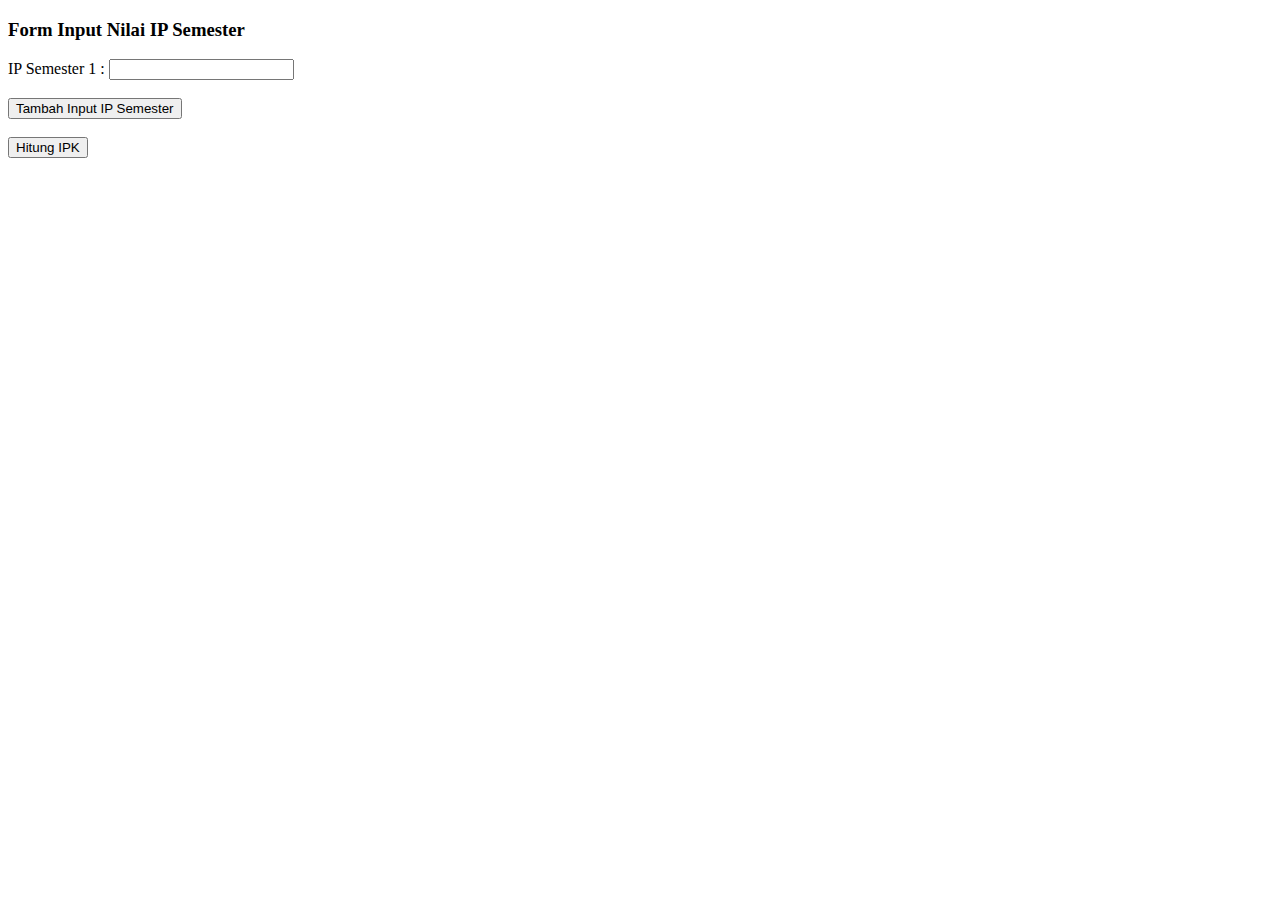
<file: PostTest8/index.html>
<!DOCTYPE html>
<html lang="en">
<head>
    <meta charset="UTF-8">
    <meta name="viewport" content="width=device-width, initial-scale=1.0">
    <title>PostTest8</title>
</head>
<body>
    <h3>Form Input Nilai IP Semester</h3>
    <form action="index.php" method="post">
    <label for="ip_smt1">IP Semester 1 : </label>
    <input type="text" name="ip_smt1"></br>

    <div id="kolom_input"></div>
    <br>
    <button type="button" id="tambah_input">Tambah Input IP Semester</button>
    <br><br>
    <input type="submit" value="Hitung IPK">
    </form>

    <script>
        var counter = 2;
        document.getElementById("tambah_input").addEventListener('click', function() {
            var newLabel = document.createElement('label');
            newLabel.setAttribute('for', 'ip_smt'+counter);
            newLabel.textContent = 'IP Semester ' + (counter) + ' : ';
            
            var newInput = document.createElement('input');
            newInput.type = 'text';
            newInput.name = 'ip_smt' + counter++;
            newInput.placeholder = 'IP Semester ' + (counter-1);

            document.getElementById('kolom_input').appendChild(newLabel);
            document.getElementById('kolom_input').appendChild(newInput);
            document.getElementById('kolom_input').appendChild(document.createElement('br'));
        });
    </script>
</body>
</html>
</file>
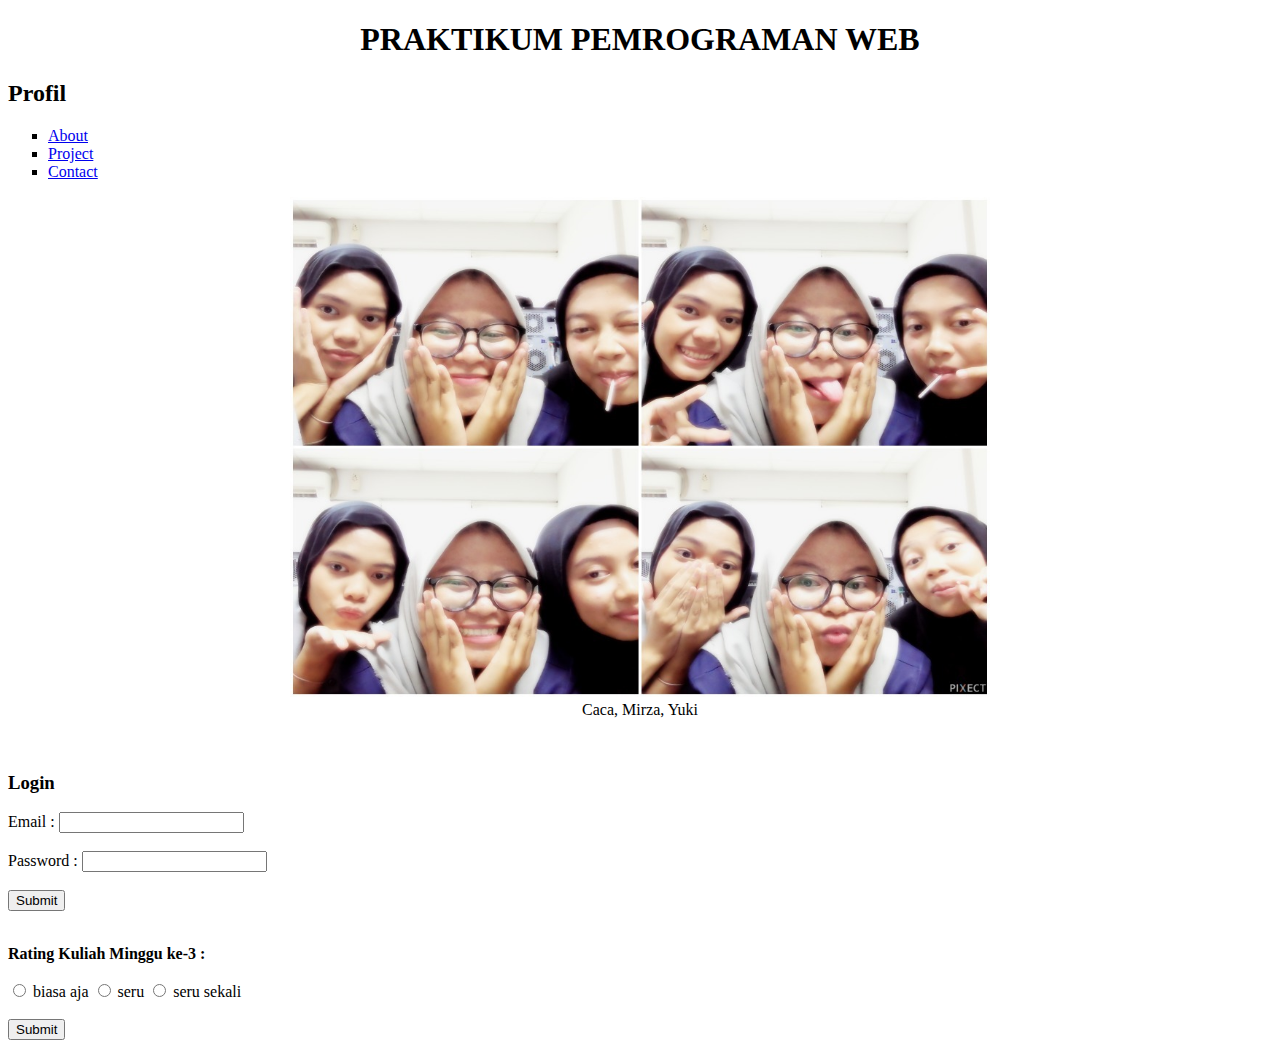
<file: praktikum 3.html>
<!DOCTYPE html>
<html lang="en">
<head>
    <meta charset="UTF-8">
    <meta name="viewport" content="width=device-width, initial-scale=1.0">
    <title>Post Test Praktikum 3</title>
</head>
<body>
    <center><h1>PRAKTIKUM PEMROGRAMAN WEB</h1></center>
    
    <h2><b>Profil </b></h2>
        <ul style="list-style-type:square;">
          <li><a href="#About">About</a></li>
          <li><a href="#Project">Project</a></li>
          <li><a href="#Contact">Contact</a></li>
        </ul> 
    
    <figure>
    <center><img src="foto praktikum 3/WhatsApp Image 2023-10-06 at 09.16.23_18d18af8.jpg" alt="Foto Caca" width="700px" height="500"></center>
    <center><figcaption>Caca, Mirza, Yuki</figcaption></center></figure>

    <br>
    <h3>Login</h3>
    <form action="/action_page.php">
        <label for="email">Email : </label>
        <input type="text" id="email" name="email"><br><br>
        <label for="password">Password : </label>
        <input type="text" id="password" name="password"><br><br>
        <input type="submit" value="Submit">
    </form>

    <br>
    <p><b>Rating Kuliah Minggu ke-3 :</b>
        <br><br>
        <input type="radio" name="rating" value="m" id="s">
        <label for="m">biasa aja</label>

        <input type="radio" name="rating" value="m" id="s">
        <label for="m">seru</label>

        <input type="radio" name="rating" value="m" id="s">
        <label for="m">seru sekali</label> 
        <br><br>
        <button type="submit">Submit</button>
    </p>
</body>
</html>
</file>
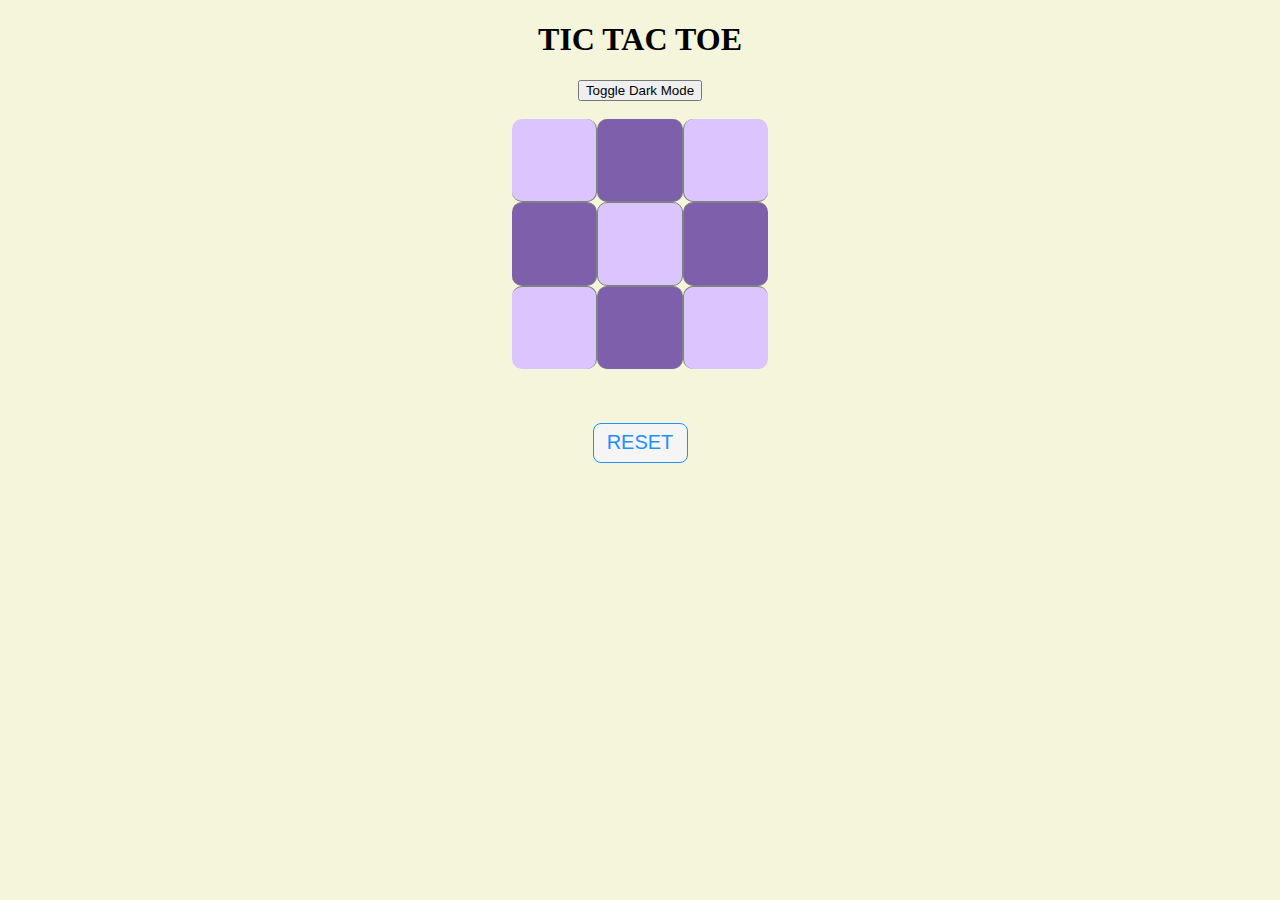
<file: PostTest7/posttest7.html>
<!DOCTYPE html>
<html>

<head>
    <meta name="viewport" content="width=device-width, initial-scale=1.0">
    <link rel="stylesheet" type="text/css" href="posttest7.css">
    <script src="posttest7.js"></script>
</head>

<body>
    <div id="main">
        <h1>TIC TAC TOE</h1>
        <button id="toggleDarkMode" onclick="toggleDarkMode()">Toggle Dark Mode</button>
        <br><br>

        <div class="ui">
            <div class="row">
                <input type="text" id="b1" class="cell" onclick="tabBox(0);" readonly>
                <input type="text" id="b2" class="cell" onclick="tabBox(1);" readonly>
                <input type="text" id="b3" class="cell" onclick="tabBox(2);" readonly>
            </div>
            <div class="row">
                <input type="text" id="b4" class="cell" onclick="tabBox(3);" readonly>
                <input type="text" id="b5" class="cell" onclick="tabBox(4);" readonly>
                <input type="text" id="b6" class="cell" onclick="tabBox(5);" readonly>
            </div>
            <div class="row">
                <input type="text" id="b7" class="cell" onclick="tabBox(6);" readonly>
                <input type="text" id="b8" class="cell" onclick="tabBox(7);" readonly>
                <input type="text" id="b9" class="cell" onclick="tabBox(8);" readonly>
            </div>
        </div>
        <br><br><br>

        <button id="but" onclick="resetGame()">
            RESET
        </button>
        <br><br>
        <p id="print"></p>
    </div>
</body>

</html>
</file>
<file: PostTest7/posttest7.css>
body{
    background-color: beige;
}
.ui { 
    display: flex; 
    flex-direction: column; 
    align-items: center; 
} 
.row { 
    display: flex; 
} 
.cell { 
    border: none; 
    width: 80px; 
    height: 80px; 
    display: flex; 
    align-items: center; 
    justify-content: center; 
    font-size: 24px; 
    text-align: center; 
    cursor: pointer; 
    border-radius: 10px; 
}   
.cell:active { 
    outline: none; 
} 

#b1{ 
    border-bottom: 1px solid gray; 
    border-right: 1px solid gray; 
    background-color:rgb(220, 196, 255)
} 
  
#b2 { 
    border-bottom: 1px solid gray; 
    border-right: 1px solid gray; 
    border-left: 1px solid gray; 
    background-color:rgb(126, 95, 172)
} 
  
#b3 { 
    border-bottom: 1px solid gray; 
    border-left: 1px solid gray; 
    background-color:rgb(220, 196, 255)
} 
  
#b4 { 
    border-top: 1px solid gray; 
    border-bottom: 1px solid gray; 
    border-right: 1px solid gray; 
    background-color:rgb(126, 95, 172)
} 
      
#b5 { 
    border: 1px solid gray; 
    background-color:rgb(220, 196, 255)
} 
  
#b6 { 
    border-top: 1px solid gray; 
    border-bottom: 1px solid gray; 
    border-left: 1px solid gray;
    background-color:rgb(126, 95, 172)
} 
  
#b7 { 
    border-top: 1px solid gray; 
    border-right: 1px solid gray; 
    background-color:rgb(220, 196, 255)
} 
  
#b8 { 
    border-top: 1px solid gray; 
    border-right: 1px solid gray; 
    border-left: 1px solid gray; 
    background-color:rgb(126, 95, 172)
} 
  
#b9 { 
    border-top: 1px solid gray; 
    border-left: 1px solid gray; 
    background-color:rgb(220, 196, 255)
} 

#but { 
    box-sizing: border-box; 
    width: 95px; 
    height: 40px; 
    border: 1px solid dodgerblue; 
    margin-left: auto; 
    border-radius: 8px; 
    font-family: Verdana, 
        Geneva, Tahoma, sans-serif; 
  
    background-color: whitesmoke; 
    color: dodgerblue; 
    font-size: 20px; 
    cursor: pointer; 
} 
  
#print { 
    font-family: Verdana, 
        Geneva, Tahoma, sans-serif; 
    color: dodgerblue; 
    font-size: 20px; 
} 
  
#main { 
    text-align: center; 
} 
  
#ins { 
    font-family: Verdana,Geneva,  
                    Tahoma, sans-serif; 
    color: dodgerblue; 
}

.dark-mode {
    background-color: plum;
    color: white;
}
</file>
